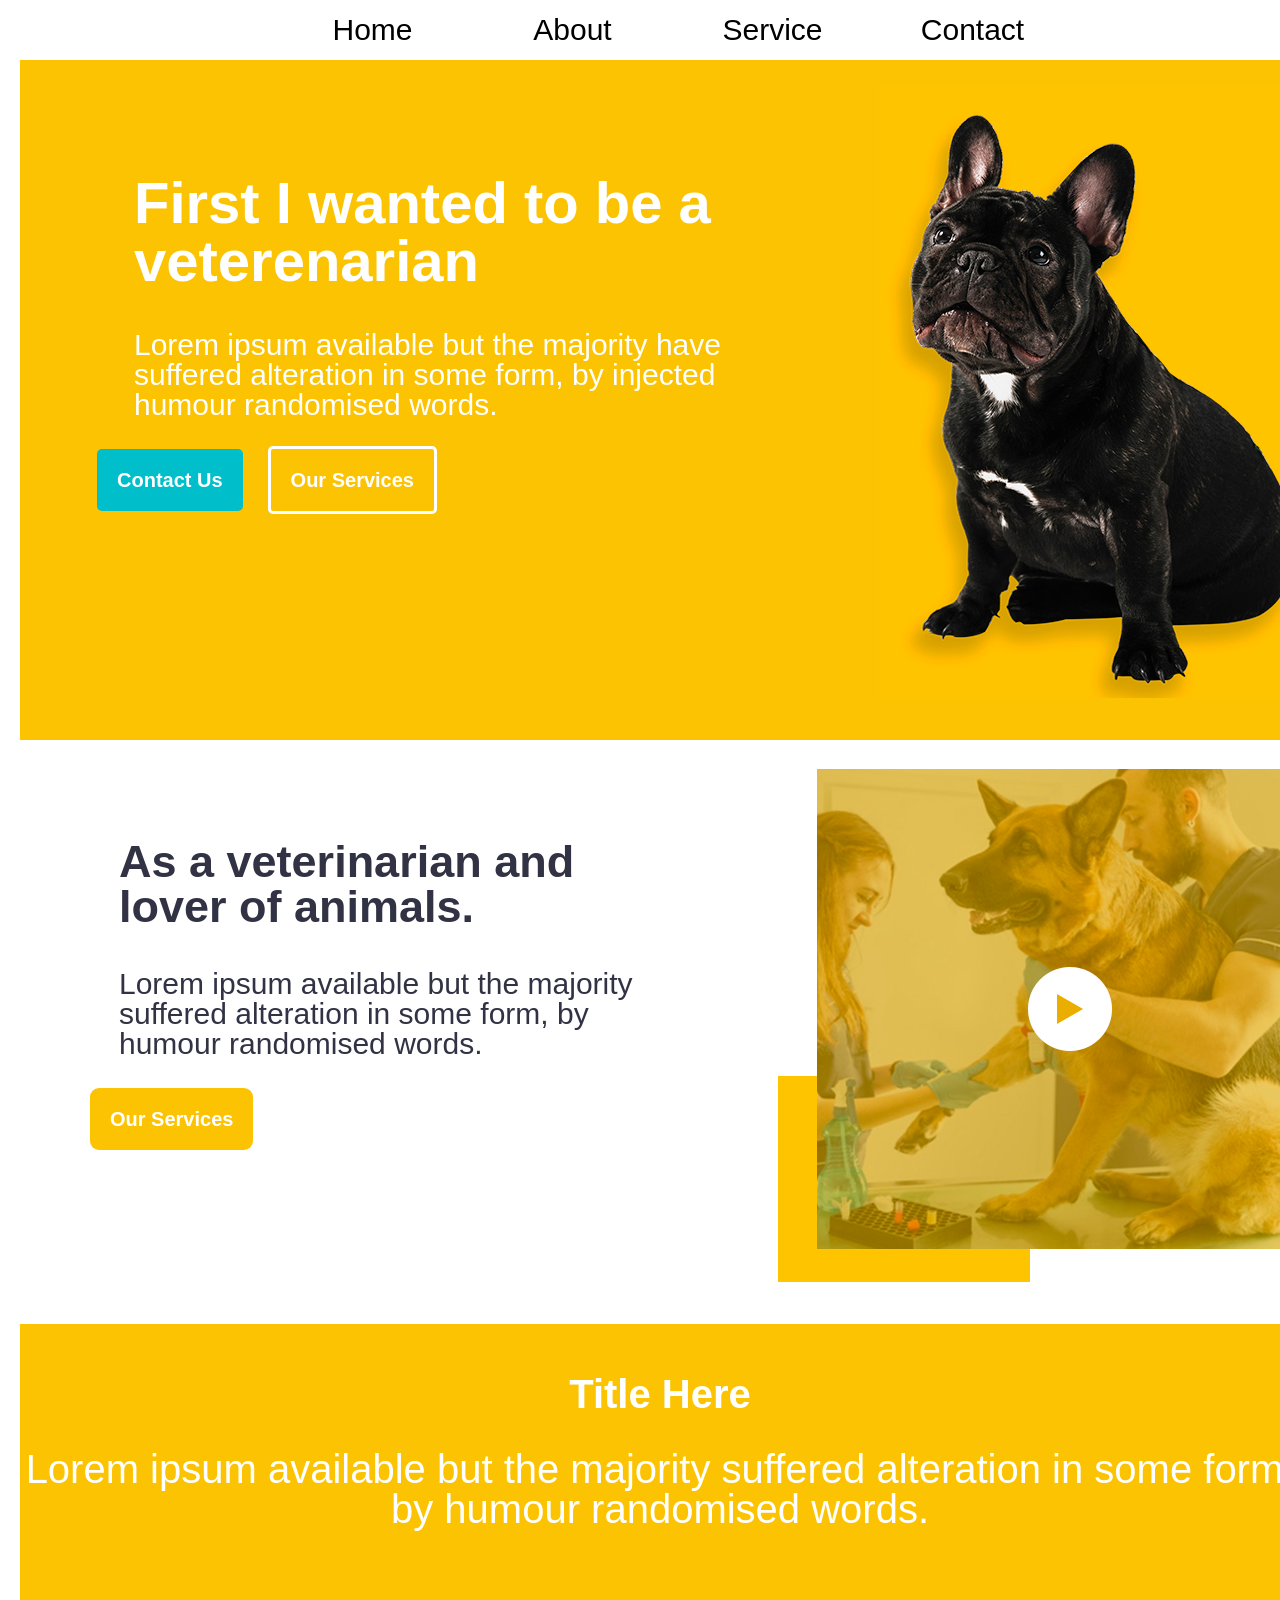
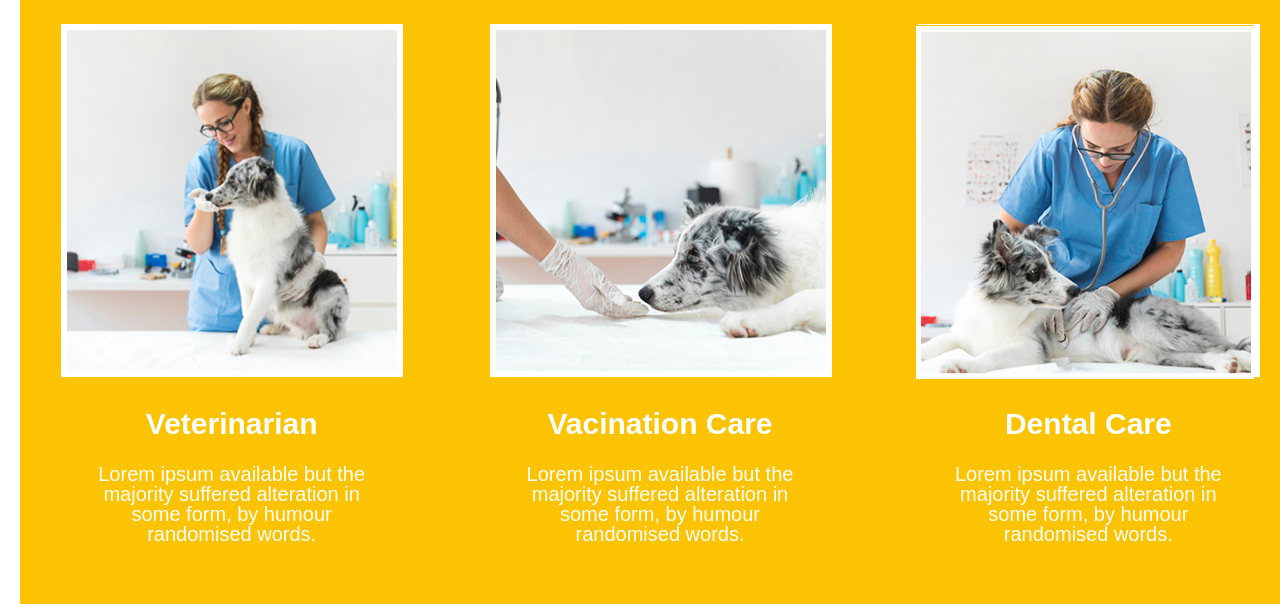
<file: index.html>
<html>
  <head>
  <title>sample layout 1</title>
  <link href="style.css" rel="stylesheet"/>
  </head>
  
  
  <body>
  <div class="main-container">
   <div class="header">
  <div class="container">
  
  <div class="logo"></div>
  
  <div class="navi">
  <ul>
  <li>Home</li>
  <li>About</li>
  <li>Service</li>
  <li>Contact</li>
  </ul>
   
   </div>
   </div>
   </div>
   
   
   <div class="container_yellow">
 <div class="container">
       <div class="col1">
	   <h1 class="main-title">First I wanted to be a veterenarian</h1>
	   <h2 class = "main-sub-desc">Lorem ipsum available but the majority have suffered alteration in some form, by injected humour randomised words.</h2>
	   
	   <span class="btn btn-contact">Contact Us</span><span class="btn btn-main-service">Our Services</span>
	   </div>
	   
	   <div class="col2">
        <div class="first-image">
	   <img src="images/blackdog.jpg" />
	   </div>
   </div>
   </div>
   </div>
   
   
   <div class="container_white">
   <div class="col1">
	   <h1 class="main-subtitle">As a veterinarian and lover of animals.</h1>
	   <h2 class="main-sub-title">Lorem ipsum available but the majority suffered alteration in some form, by humour randomised words.</h2>
	   
	   <span class="btn btn-service" style="background: #fcc302;
    color: white;
    border-radius: 9px;">Our Services</span>
	   </div>
	   
	   <div class="col2">
        <div class="second-image">
	   <img src="images/german-dog.jpg" />
	   </div>
   </div>
   </div>
   <div class="container_yellow">
       
	   <span class="title">Title Here</span>
       
	   <h2 class="third-page-subtitle">Lorem ipsum available but the majority suffered alteration in some form, by humour randomised words.</h2>
        <div class="container-three-photos">
            <img class="third-panel-picture" src="images/col1.jpg">
            <img class="third-panel-picture" src="images/col2.jpg">
            <img class="third-panel-picture" src="images/col3.jpg">
            <p class="third-panel-title">Veterinarian</p>
            <p class="third-panel-title">Vacination Care</p>
            <p class="third-panel-title">Dental Care</p>
            <p class="third-panel-desc">Lorem ipsum available but the majority suffered alteration in some form, by humour randomised words.</p>
            <p class="third-panel-desc">Lorem ipsum available but the majority suffered alteration in some form, by humour randomised words.</p>
            <p class="third-panel-desc">Lorem ipsum available but the majority suffered alteration in some form, by humour randomised words.</p>
        </div>
   </div>
   </div>
   </div> 
   
  </body>


</html>
</file>
<file: style.css>
/* http://meyerweb.com/eric/tools/css/reset/ 
   v2.0 | 20110126
   License: none (public domain)
*/

html, body, div, span, applet, object, iframe,
h1, h2, h3, h4, h5, h6, p, blockquote, pre,
a, abbr, acronym, address, big, cite, code,
del, dfn, em, img, ins, kbd, q, s, samp,
small, strike, strong, sub, sup, tt, var,
b, u, i, center,
dl, dt, dd, ol, ul, li,
fieldset, form, label, legend,
table, caption, tbody, tfoot, thead, tr, th, td,
article, aside, canvas, details, embed, 
figure, figcaption, footer, header, hgroup, 
menu, nav, output, ruby, section, summary,
time, mark, audio, video {
	margin: 0;
	padding: 0;
	border: 0;
	font-size: 100%;
	font: inherit;
	vertical-align: baseline;
}
/* HTML5 display-role reset for older browsers */
article, aside, details, figcaption, figure, 
footer, header, hgroup, menu, nav, section {
	display: block;
}
body {
	line-height: 1;
}
ol, ul {
	list-style: none;
}
blockquote, q {
	quotes: none;
}
blockquote:before, blockquote:after,
q:before, q:after {
	content: '';
	content: none;
}
table {
	border-collapse: collapse;
	border-spacing: 0;
}


/*********************************/
body {font-family: arial;}
.main-container{
	max-width: 1440px; /* Adjust as needed for your design */
  margin: 0 auto; /* Centers the container horizontally */
  padding: 0 20px; /* Adds padding on the sides for smaller screens */
  width: 100%; /* Ensures it uses full width on very small screens */
}
.container {
  display: grid;
  grid-template-columns: auto auto;
  /*background-color: dodgerblue;*/
  padding: 5px;
  gap: 5px;
}
.container div {
  /*background-color: #f1f1f1;*/
  color: #000;
  padding: 10px;
  font-size: 30px;
  text-align: center;
}


.navi li {
	list-style: none;
    float: left;
    width: 200px;
}

.container_yellow {
	
	    background: #fcc302;
}

.main-title {
	font-size: 58px;
    font-weight: 800;
    text-align: left;
    margin-top: 99px;
    margin-left: 99px;
    margin-bottom: 40px;
    color: white;
}
.btn{
    padding: 20px;
    font-size: 20px;
    margin-right: 25px;
    color: white;
    border-radius: 5px;
    font-weight: bold;
    position: relative;
    right: 160px;
    top: 50px;
}
.btn-contact{
    background-color: #00BECA;
}
.btn-main-service{
    border: solid;
}
.main-sub-desc{
    font-size: 30px;
    text-align: left;
    color: white;
    font-family: Arial, Helvetica, sans-serif;
    margin-left: 99px;
    margin-right: 60px;
    width: 650px;

}
.main-title{
    font-size: 58px;
    font-weight: 800;
    text-align: left;
    color: white;
    font-family: Arial, Helvetica, sans-serif;
    margin-top: 99px;
    margin-bottom: 40px;
    margin-left: 99px;
    width: 650px;
}
.main-subtitle {
    font-family: Arial, Helvetica, sans-serif;
    font-size: 45px;
    font-weight: bold;
    color: #313244;
    text-align: left;
    margin-left: 99px;
    margin-top: 99px;
    margin-bottom: 40px;
    width: 550px;
}
.main-sub-title {
    font-family: Arial, Helvetica, sans-serif;
    font-size: 30px;
    color: #313244;
    text-align: left;
    margin-left: 99px;
    width: 550px;
}
.btn-service{
    right: 180px;
    margin-left: 250px;
}
.second-image{
    margin-left: 750px;
    margin-top: -330px;
}
.first-image{
    width: 430px;
    height: 630px;
}
.title{
    color: white;
    font-size: 40px;
    font-weight: bold;
    display: block;
    text-align: center;
    padding-top: 50px;
    padding-bottom: 20px;
}
.container-three-photos {
    display: grid;
    grid-template-columns: auto auto auto;
    gap: 5px;
    position: relative;
    justify-items: center;
    
}
.third-panel-picture{
    align-items: center;
    align-content: center;
}
.third-page-subtitle{
    font-weight: 20;
    text-align: center;
    color: white;
    margin-bottom: 95px;
    font-size: 40px;
    padding-top: 15px
}
.third-panel-desc{
    font-size: 20px;
    padding-top: 20;
    width: 65%;
    color: white;
    text-align: center;
    margin-bottom: 60px;
}
.third-panel-title{
    margin-top: 25px;
    color: white;
    text-align: center;
    position: relative;
    top: auto;
    font-size: 30px;
    font-weight: bold;
}
</file>
